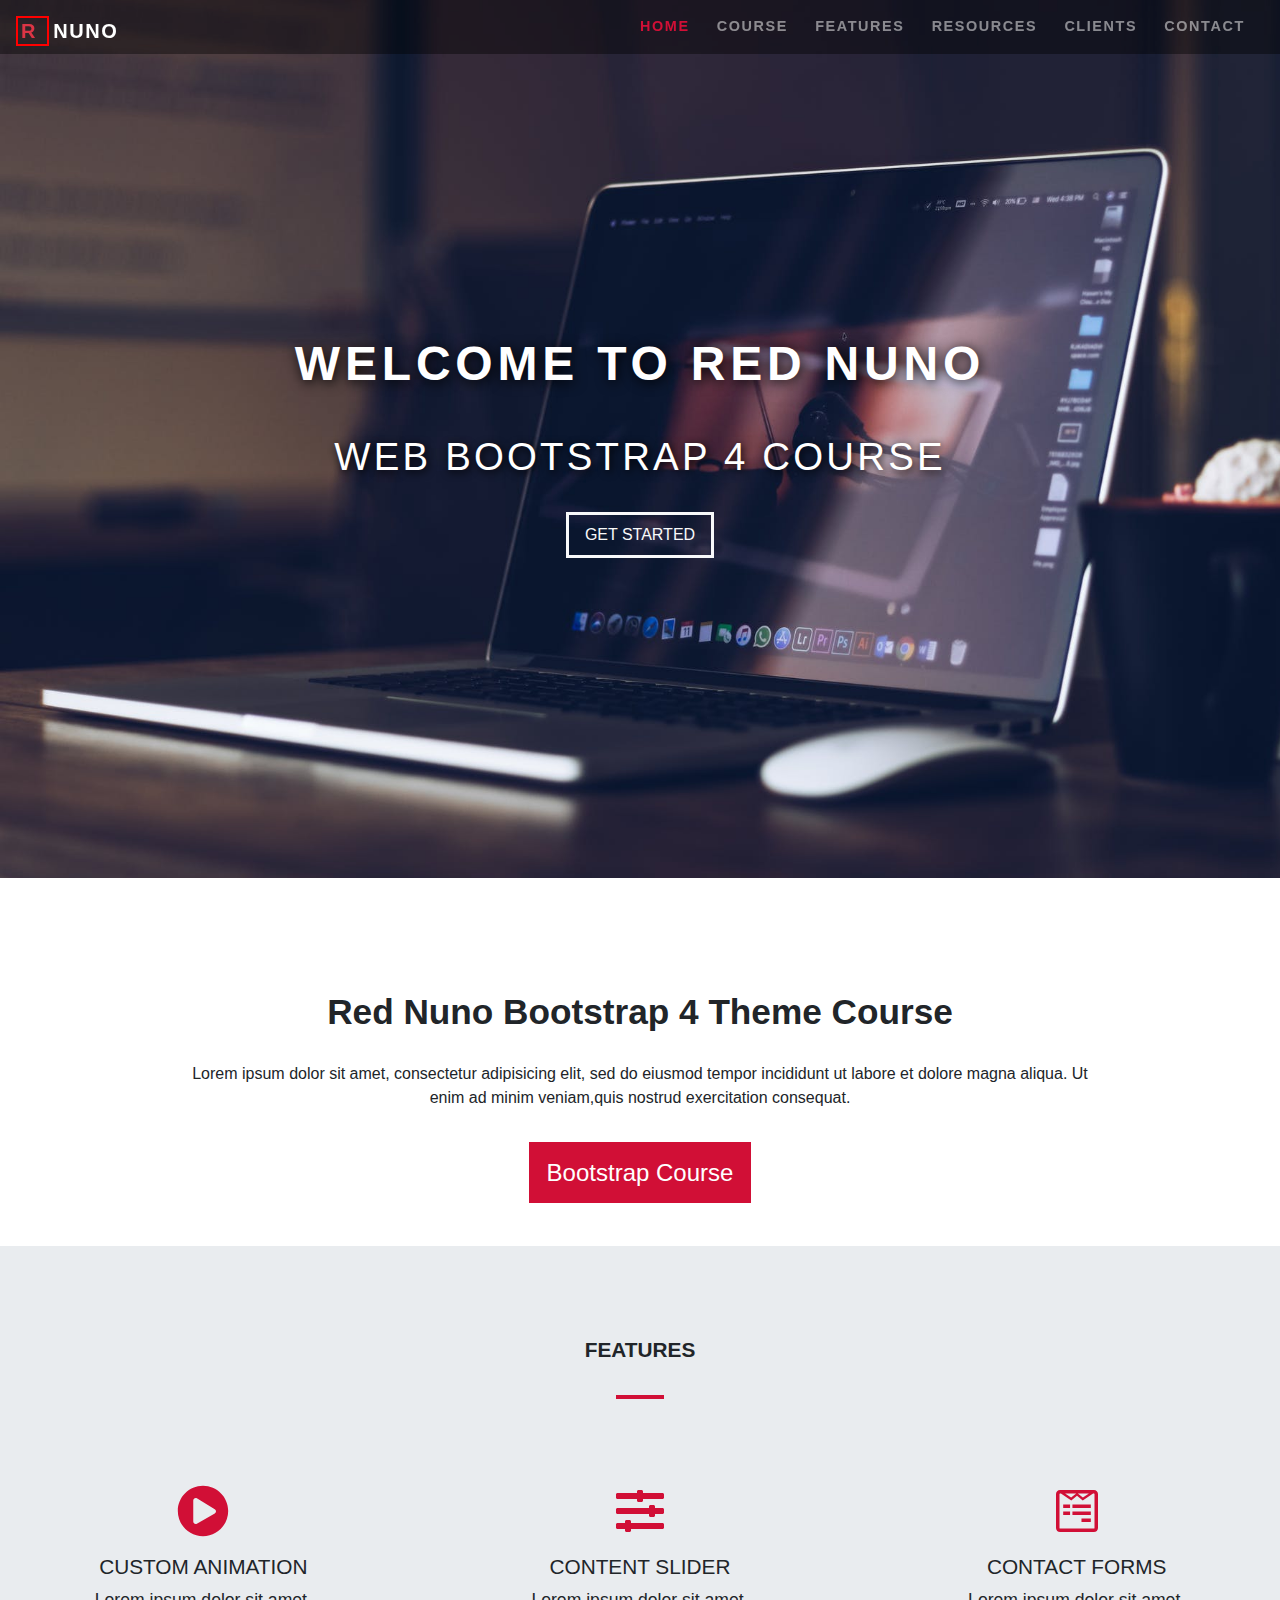
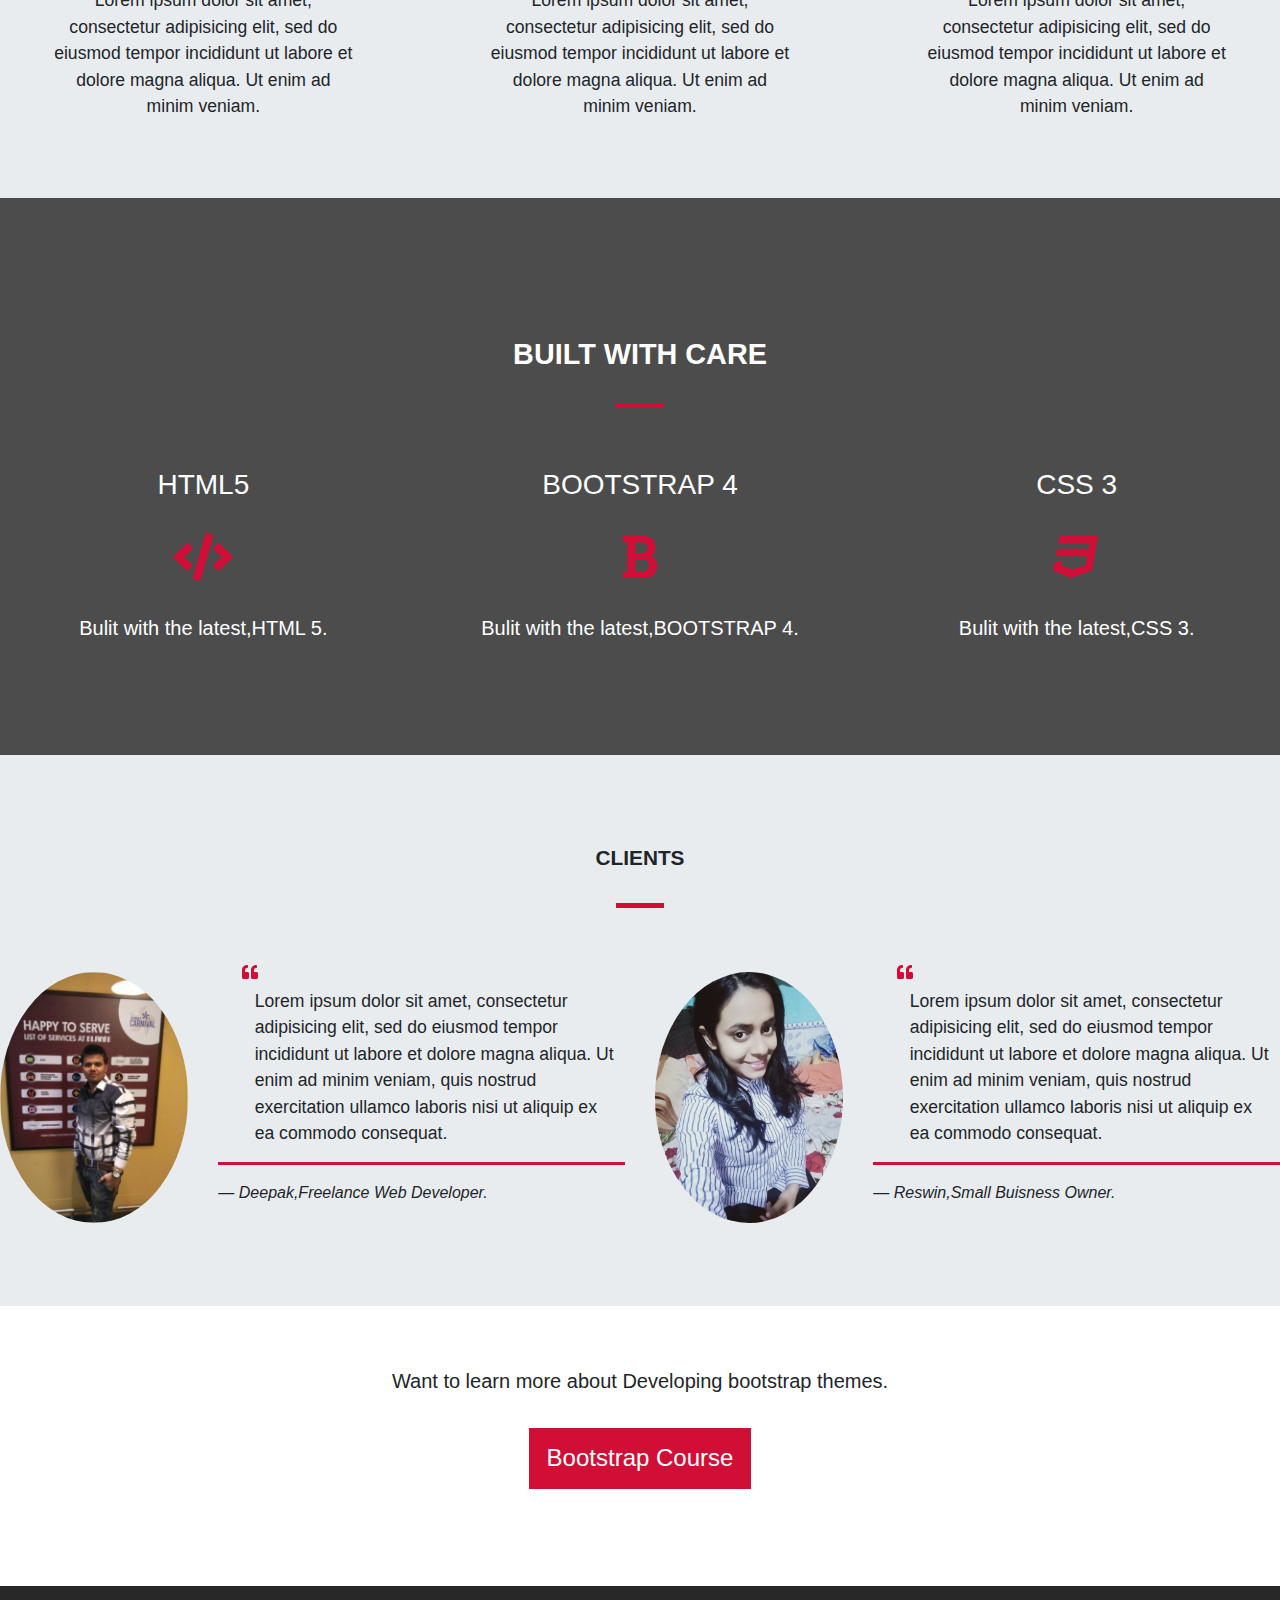
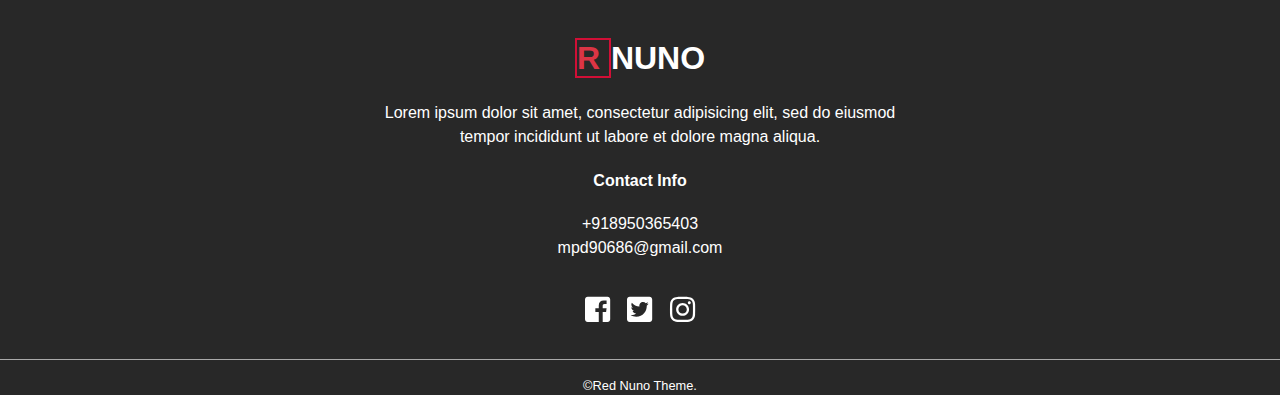
<file: Plantilla Utilizada/Red-Nuno-Theme-master/index.html>
<html>
<head>
	<title>Red Nuno Bootstrap Theme</title>
	<meta name="author" content="Deepak Dhiman">
	<meta name="viewport" content="width=device-width,initial-scale=1.0">
	<link rel="stylesheet" type="text/css" href="css/all.min.css">
	<link rel="stylesheet" type="text/css" href="css/bootstrap.min.css">
	<link rel="stylesheet" type="text/css" href="css/normalize.css">
	<link rel="stylesheet" type="text/css" href="css/style.css">
</head>
<body data-spy="scroll" data-target="#mynav">
<!--- home section -->
<div id="home">
	<!--- nav bar-->
	<nav class="navbar navbar-dark navbar-expand-md bg-dark fixed-top">
		<a class="navbar-brand" href="#">
			<span class="text text-danger" style="border:solid 2px red;padding:2px 3px; margin-right:4px;">
				<strong>R</strong>
			</span>NUNO
		</a>
		<button class="navbar-toggler" type="button" data-toggle='collapse' data-target="#mynav">
			<span class="navbar-toggler-icon"></span>
		</button>
		<div class="collapse navbar-collapse" id="mynav">
			<ul class="navbar-nav ml-auto">
				<li class="nav-item">
					<a class="nav-link" href="#home">Home</a>
				</li>	
				<li class="nav-item">
					<a class="nav-link" href="#course">Course</a>
				</li>
				<li class="nav-item">
					<a class="nav-link" href="#features">Features</a>
				</li>
				<li class="nav-item">
					<a class="nav-link" href="#resources">Resources</a>
				</li>
				<li class="nav-item">
					<a class="nav-link" href="#clients">clients</a>
				</li>
				<li class="nav-item">
					<a class="nav-link" href="#contact">Contact</a>
				</li>
			</ul>
		</div>
	</nav>
	<!--nav end-->

<!--- landing page-->
	<div id="landing">
		<div class="home-wrap">
			<div class="home-inner">
				<div class="caption text-center">
					<h1>Welcome to Red Nuno</h1>
					<h3>Web Bootstrap 4 course</h3>
					<a href="#course" class="btn btn-outline-light ">Get Started</a>
				</div>
			</div>
		</div>
		
	</div>

<!-- landing page end -->
</div>
<!-- home section end-->
<div class="offset" id="course">
	<div class="col-12 narrow text-center">
		<h1>Red Nuno Bootstrap 4 Theme Course</h1>
		<p>Lorem ipsum dolor sit amet, consectetur adipisicing elit, sed do eiusmod tempor incididunt ut labore et dolore magna aliqua. Ut enim ad minim veniam,quis nostrud exercitation consequat. </p>
		<a class="btn btn-secondary" href="http://deepakdhiman.tk" target="_blank">Bootstrap Course</a>
	</div>
</div>
<!-- features section-->
<div class="offset" id="features">
	<div class="jumbotron">
		<div class="narrow text-center">
			<h3 class="heading">Features</h3>
			<div class="h_u"></div>
		</div>
		<div class="row text-center">
			<div class="col-md-4 ">
				<div class="narrow">
					<i class="fas fa-play-circle fa-4x" data-fa-transform="shrink-3 up-3"></i>
					<h3>Custom Animation</h3>
					<p>Lorem ipsum dolor sit amet, consectetur adipisicing elit, sed do eiusmod
					tempor incididunt ut labore et dolore magna aliqua. Ut enim ad minim veniam. </p>
				</div>
			</div>
			<div class="col-md-4 ">
				<div class="narrow">
					<i class="fas fa-sliders-h fa-4x" data-fa-transform="shrink-4 up-3"></i>
					<h3>Content Slider</h3>
					<p>Lorem ipsum dolor sit amet, consectetur adipisicing elit, sed do eiusmod
					tempor incididunt ut labore et dolore magna aliqua. Ut enim ad minim veniam. </p>
				</div>
			</div>
			<div class="col-md-4 ">
				<div class="narrow">
					<i class="fab fa-wpforms fa-4x" data-fa-transform="shrink-4 up-3"></i>
					<h3>Contact Forms</h3>
					<p>Lorem ipsum dolor sit amet, consectetur adipisicing elit, sed do eiusmod
					tempor incididunt ut labore et dolore magna aliqua. Ut enim ad minim veniam. </p>
				</div>
			</div>
		</div>
	</div>
</div>


<div id="resources" class="offset">
	<div class="fixed-back">
		<div class="row dark text-center">
			<div class="col-12 narrow">
				<h3 class="heading">Built With Care</h3>
				<div class="h_u"></div>
			</div>
			<div class="col-md-4">
				<h3>HTML5</h3>
				<div class="feature">
					<i class="fas fa-code fa-3x"></i>
				</div>
				<p class="lead">Bulit with the latest,HTML 5.</p>
			</div>
			<div class="col-md-4">
				<h3>BOOTSTRAP 4</h3>
				<div class="feature">
					<i class="fas fa-bold fa-3x"></i>
				</div>
				<p class="lead">Bulit with the latest,BOOTSTRAP 4.</p>
			</div>
			<div class="col-md-4">
				<h3>CSS 3</h3>
				<div class="feature">
					<i class="fab fa-css3 fa-3x"></i>
				</div>
				<p class="lead">Bulit with the latest,CSS 3.</p>
			</div>
		</div>
	</div>
</div>

<!--- client section-->

<div class="offset" id="clients">
	<div class="jumbotron">
		<div class="col-12 narrow text-center">
				<h3 class="heading">Clients</h3>
				<div class="h_u"></div>
			</div>
		<div class="row">
			<div class="col-md-6 client">
				<div class="row">
					<div class="col-md-4">
						<img src="images/1.jpg" >
					</div>
					<div class="col-md-8">
						<blockquote>
							<i class="fas fa-quote-left"></i>
							<p class="lead">Lorem ipsum dolor sit amet, consectetur adipisicing elit, sed do eiusmod
							tempor incididunt ut labore et dolore magna aliqua. Ut enim ad minim veniam,
							quis nostrud exercitation ullamco laboris nisi ut aliquip ex ea commodo
							consequat. </p>
						</blockquote>
						<hr class="client-hr">
						<cite>&#8212; Deepak,Freelance Web Developer.</cite>
					</div>
					
				</div>
			</div>
			<div class="col-md-6 client">
				<div class="row">
					<div class="col-md-4">
						<img src="images/reswin.jpg" >
					</div>
					<div class="col-md-8">
						<blockquote>
							<i class="fas fa-quote-left"></i>
							<p class="lead">Lorem ipsum dolor sit amet, consectetur adipisicing elit, sed do eiusmod
							tempor incididunt ut labore et dolore magna aliqua. Ut enim ad minim veniam,
							quis nostrud exercitation ullamco laboris nisi ut aliquip ex ea commodo
							consequat. </p>
						</blockquote>
						<hr >
						<cite>&#8212; Reswin,Small Buisness Owner.</cite>
					</div>
				</div>

			</div>

		</div>
	</div>
	<div class="col-12 narrow text-center">
		<p class="lead">Want to learn more about Developing bootstrap themes.</p>
		<a href="http://deepakdhiman.tk" class="btn btn-secondary">Bootstrap Course</a>
	</div>
</div>
<div class="offset" id="contact">
	<footer class="text-center">
		<div class="row justify-content-center">
			<div class="col-md-5 ">
				<b ><span class="text  text-danger" >
				R
				</span>NUNO</b><br>
				<p class="lead">Lorem ipsum dolor sit amet, consectetur adipisicing elit, sed do eiusmod
				tempor incididunt ut labore et dolore magna aliqua.</p>
				<strong>Contact Info</strong>
				<p>+918950365403</br>mpd90686@gmail.com</p>
				<a href="#"><i class="fab fa-facebook-square"></i></a>
				<a href="#"><i class="fab fa-twitter-square"></i></a>
				<a href="#"><i class="fab fa-instagram"></i></a>
			</div>

		</div>
		<hr class="socket"></hr>
		<small>&copy;Red Nuno Theme.</small>
	</footer>

</div>





</body>
<script type="text/javascript" src="js/jquery.js"></script>
<script type="text/javascript" src="js/all.min.js"></script>
<script type="text/javascript" src="js/bootstrap.min.js"></script>
</html>
</file>
<file: Plantilla Utilizada/Red-Nuno-Theme-master/css/style.css>
.offset:before {
  display: block;
  content: "";
  height: 4rem;
  margin-top: -4rem;
}

.h_u {
  width: 3rem;
  background-color: #d10f36;
  margin: 2rem auto;
  height: 0.3rem;
}

.svg-inline--fa {
  color: #d10f36;
}

.heading {
  font-size: 1.8rem;
  font-weight: 600;
  text-transform: uppercase;
}

.navbar {
  text-align: center;
  text-transform: uppercase;
  letter-spacing: 0.1rem;
  font-weight: 700;
  font-size: 0.9rem;
  background-color: rgba(0, 0, 0, 0.4) !important;
}
.navbar .navbar-brand {
  height: 2rem;
}
.navbar .navbar-nav li {
  padding-right: 0.7rem;
}

.navbar-dark .navbar-nav .nav-item .nav-link.active, .navbar-dark .navbar-nav .nav-item .nav-link:hover {
  color: #d10f36;
}

#landing {
  background-image: url("../images/bg1.jpeg");
  background-size: cover;
  height: 100%;
  margin-top: -22px;
  margin-bottom: 25px;
  color: white;
  background-attachment: fixed;
}
#landing .home-wrap .caption {
  width: 100%;
  max-width: 100%;
  position: absolute;
  bottom: 38%;
  z-index: 1;
  text-transform: uppercase;
}
#landing .home-wrap .caption h1 {
  font-size: 1.2rem;
  font-weight: 700;
  text-shadow: 0.1rem 0.1rem 0.8rem black;
  letter-spacing: 0.3rem;
  padding-bottom: 0.6rem;
}
@media (min-width: 600px) and (max-width: 1023px) {
  #landing .home-wrap .caption h1 {
    font-size: 2.3rem;
    font-weight: 700;
  }
}
@media (min-width: 1024px) {
  #landing .home-wrap .caption h1 {
    font-size: 3rem;
    font-weight: 700;
  }
}
#landing .home-wrap .caption h3 {
  text-shadow: 0.1rem 0.1rem 0.5rem black;
  font-size: 1rem;
  padding-bottom: 1.5rem;
  letter-spacing: 0.2rem;
}
@media (min-width: 600px) and (max-width: 1023px) {
  #landing .home-wrap .caption h3 {
    font-size: 2rem;
  }
}
@media (min-width: 1024px) {
  #landing .home-wrap .caption h3 {
    font-size: 2.4rem;
  }
}
#landing .home-wrap .caption .btn {
  border-width: medium;
  border-radius: 0 !important;
  padding: 0.5rem 1rem;
  font-size: 1rem !important;
}

.narrow {
  width: 75%;
  margin: 1.7rem auto !important;
  padding-top: 2rem;
}
.narrow h1 {
  font-size: 1rem;
  font-weight: 600;
  margin: 1.2rem 0;
}
@media (min-width: 600px) and (max-width: 1023px) {
  .narrow h1 {
    font-size: 1.9rem;
    margin: 1.5rem;
  }
}
@media (min-width: 1024px) {
  .narrow h1 {
    font-size: 2.2rem;
    margin: 1.8rem;
  }
}
.narrow h1 p {
  font-size: 0.8rem !important;
}
.narrow .btn-secondary {
  background-color: #d10f36;
  border-width: medium;
  padding: 0.3rem 0.6rem;
  border-color: #d10f36;
  border-radius: 0;
  font-size: 1rem;
  margin: 1rem;
}
@media (min-width: 600px) and (max-width: 1023px) {
  .narrow .btn-secondary {
    font-size: 1.3rem;
    padding: 0.4rem 0.8rem;
  }
}
@media (min-width: 1024px) {
  .narrow .btn-secondary {
    font-size: 1.5rem;
    padding: 0.6rem 0.9rem;
  }
}
.narrow .btn-secondary:hover {
  background-color: #8f1534;
  border-color: #8f1534;
}

.jumbotron {
  margin-bottom: 0;
  padding: 2rem 0 3.2rem;
  border-radius: 0;
}
.jumbotron h3 {
  font-size: 1.3rem;
  text-transform: uppercase;
}
.jumbotron p {
  font-size: 1.1rem;
}

#resources .fixed-back {
  background: url("../images/rsc.jpeg") no-repeat;
  background-size: cover;
  width: 100%;
  background-attachment: fixed;
}
#resources .dark {
  color: white;
  background-color: rgba(0, 0, 0, 0.7);
  padding: 5rem 0;
}
#resources h3 {
  margin-bottom: 2rem;
}
#resources p {
  margin: 2rem 0;
}

.client img {
  width: 50%;
  display: block;
  margin: 0 auto;
  border-radius: 50%;
}
@media (min-width: 1024px) {
  .client img {
    margin: 2rem 0;
    width: 100%;
  }
}
.client blockquote {
  width: 100%;
  margin: 1rem;
}
.client blockquote .svg-inline--fa {
  margin: 0.5rem;
}
.client blockquote p {
  width: 90%;
  margin: 0 auto;
}
.client hr {
  border-top: 0.2rem solid #d10f36;
}

footer {
  background-color: #282828;
  color: white;
  padding: 3rem 0 0;
  margin-top: 3.4rem;
}
footer b {
  font-size: 1.4rem;
}
@media (min-width: 600px) and (max-width: 1023px) {
  footer b {
    font-size: 1.7rem;
  }
}
@media (min-width: 1024px) {
  footer b {
    font-size: 2rem;
  }
}
footer b span {
  border: solid 2px #d10f36;
  padding: 0.3rem 0.4rem 0 0.3rem 0.6rem;
}
footer p {
  margin: 1.2rem 0;
  font-size: 1rem !important;
}
footer a {
  color: white;
}
footer .svg-inline--fa {
  color: white;
  font-size: 1.8rem;
  margin: 1rem 0.4rem;
}
footer .svg-inline--fa:hover {
  color: #d10f36;
}
footer .socket {
  width: 100%;
  border-top: 0.1rem solid #aaa;
  text-align: center;
}

/*# sourceMappingURL=style.css.map */
</file>
<file: Plantilla Utilizada/Red-Nuno-Theme-master/css/all.min.css>
.fa,.fab,.fal,.far,.fas{-moz-osx-font-smoothing:grayscale;-webkit-font-smoothing:antialiased;display:inline-block;font-style:normal;font-variant:normal;text-rendering:auto;line-height:1}.fa-lg{font-size:1.33333em;line-height:.75em;vertical-align:-.0667em}.fa-xs{font-size:.75em}.fa-sm{font-size:.875em}.fa-1x{font-size:1em}.fa-2x{font-size:2em}.fa-3x{font-size:3em}.fa-4x{font-size:4em}.fa-5x{font-size:5em}.fa-6x{font-size:6em}.fa-7x{font-size:7em}.fa-8x{font-size:8em}.fa-9x{font-size:9em}.fa-10x{font-size:10em}.fa-fw{text-align:center;width:1.25em}.fa-ul{list-style-type:none;margin-left:2.5em;padding-left:0}.fa-ul>li{position:relative}.fa-li{left:-2em;position:absolute;text-align:center;width:2em;line-height:inherit}.fa-border{border:.08em solid #eee;border-radius:.1em;padding:.2em .25em .15em}.fa-pull-left{float:left}.fa-pull-right{float:right}.fa.fa-pull-left,.fab.fa-pull-left,.fal.fa-pull-left,.far.fa-pull-left,.fas.fa-pull-left{margin-right:.3em}.fa.fa-pull-right,.fab.fa-pull-right,.fal.fa-pull-right,.far.fa-pull-right,.fas.fa-pull-right{margin-left:.3em}.fa-spin{animation:fa-spin 2s infinite linear}.fa-pulse{animation:fa-spin 1s infinite steps(8)}@keyframes fa-spin{0%{transform:rotate(0deg)}to{transform:rotate(1turn)}}.fa-rotate-90{-ms-filter:"progid:DXImageTransform.Microsoft.BasicImage(rotation=1)";transform:rotate(90deg)}.fa-rotate-180{-ms-filter:"progid:DXImageTransform.Microsoft.BasicImage(rotation=2)";transform:rotate(180deg)}.fa-rotate-270{-ms-filter:"progid:DXImageTransform.Microsoft.BasicImage(rotation=3)";transform:rotate(270deg)}.fa-flip-horizontal{-ms-filter:"progid:DXImageTransform.Microsoft.BasicImage(rotation=0, mirror=1)";transform:scaleX(-1)}.fa-flip-vertical{transform:scaleY(-1)}.fa-flip-horizontal.fa-flip-vertical,.fa-flip-vertical{-ms-filter:"progid:DXImageTransform.Microsoft.BasicImage(rotation=2, mirror=1)"}.fa-flip-horizontal.fa-flip-vertical{transform:scale(-1)}:root .fa-flip-horizontal,:root .fa-flip-vertical,:root .fa-rotate-90,:root .fa-rotate-180,:root .fa-rotate-270{filter:none}.fa-stack{display:inline-block;height:2em;line-height:2em;position:relative;vertical-align:middle;width:2.5em}.fa-stack-1x,.fa-stack-2x{left:0;position:absolute;text-align:center;width:100%}.fa-stack-1x{line-height:inherit}.fa-stack-2x{font-size:2em}.fa-inverse{color:#fff}.fa-500px:before{content:"\f26e"}.fa-accessible-icon:before{content:"\f368"}.fa-accusoft:before{content:"\f369"}.fa-acquisitions-incorporated:before{content:"\f6af"}.fa-ad:before{content:"\f641"}.fa-address-book:before{content:"\f2b9"}.fa-address-card:before{content:"\f2bb"}.fa-adjust:before{content:"\f042"}.fa-adn:before{content:"\f170"}.fa-adobe:before{content:"\f778"}.fa-adversal:before{content:"\f36a"}.fa-affiliatetheme:before{content:"\f36b"}.fa-air-freshener:before{content:"\f5d0"}.fa-algolia:before{content:"\f36c"}.fa-align-center:before{content:"\f037"}.fa-align-justify:before{content:"\f039"}.fa-align-left:before{content:"\f036"}.fa-align-right:before{content:"\f038"}.fa-alipay:before{content:"\f642"}.fa-allergies:before{content:"\f461"}.fa-amazon:before{content:"\f270"}.fa-amazon-pay:before{content:"\f42c"}.fa-ambulance:before{content:"\f0f9"}.fa-american-sign-language-interpreting:before{content:"\f2a3"}.fa-amilia:before{content:"\f36d"}.fa-anchor:before{content:"\f13d"}.fa-android:before{content:"\f17b"}.fa-angellist:before{content:"\f209"}.fa-angle-double-down:before{content:"\f103"}.fa-angle-double-left:before{content:"\f100"}.fa-angle-double-right:before{content:"\f101"}.fa-angle-double-up:before{content:"\f102"}.fa-angle-down:before{content:"\f107"}.fa-angle-left:before{content:"\f104"}.fa-angle-right:before{content:"\f105"}.fa-angle-up:before{content:"\f106"}.fa-angry:before{content:"\f556"}.fa-angrycreative:before{content:"\f36e"}.fa-angular:before{content:"\f420"}.fa-ankh:before{content:"\f644"}.fa-app-store:before{content:"\f36f"}.fa-app-store-ios:before{content:"\f370"}.fa-apper:before{content:"\f371"}.fa-apple:before{content:"\f179"}.fa-apple-alt:before{content:"\f5d1"}.fa-apple-pay:before{content:"\f415"}.fa-archive:before{content:"\f187"}.fa-archway:before{content:"\f557"}.fa-arrow-alt-circle-down:before{content:"\f358"}.fa-arrow-alt-circle-left:before{content:"\f359"}.fa-arrow-alt-circle-right:before{content:"\f35a"}.fa-arrow-alt-circle-up:before{content:"\f35b"}.fa-arrow-circle-down:before{content:"\f0ab"}.fa-arrow-circle-left:before{content:"\f0a8"}.fa-arrow-circle-right:before{content:"\f0a9"}.fa-arrow-circle-up:before{content:"\f0aa"}.fa-arrow-down:before{content:"\f063"}.fa-arrow-left:before{content:"\f060"}.fa-arrow-right:before{content:"\f061"}.fa-arrow-up:before{content:"\f062"}.fa-arrows-alt:before{content:"\f0b2"}.fa-arrows-alt-h:before{content:"\f337"}.fa-arrows-alt-v:before{content:"\f338"}.fa-artstation:before{content:"\f77a"}.fa-assistive-listening-systems:before{content:"\f2a2"}.fa-asterisk:before{content:"\f069"}.fa-asymmetrik:before{content:"\f372"}.fa-at:before{content:"\f1fa"}.fa-atlas:before{content:"\f558"}.fa-atlassian:before{content:"\f77b"}.fa-atom:before{content:"\f5d2"}.fa-audible:before{content:"\f373"}.fa-audio-description:before{content:"\f29e"}.fa-autoprefixer:before{content:"\f41c"}.fa-avianex:before{content:"\f374"}.fa-aviato:before{content:"\f421"}.fa-award:before{content:"\f559"}.fa-aws:before{content:"\f375"}.fa-baby:before{content:"\f77c"}.fa-baby-carriage:before{content:"\f77d"}.fa-backspace:before{content:"\f55a"}.fa-backward:before{content:"\f04a"}.fa-balance-scale:before{content:"\f24e"}.fa-ban:before{content:"\f05e"}.fa-band-aid:before{content:"\f462"}.fa-bandcamp:before{content:"\f2d5"}.fa-barcode:before{content:"\f02a"}.fa-bars:before{content:"\f0c9"}.fa-baseball-ball:before{content:"\f433"}.fa-basketball-ball:before{content:"\f434"}.fa-bath:before{content:"\f2cd"}.fa-battery-empty:before{content:"\f244"}.fa-battery-full:before{content:"\f240"}.fa-battery-half:before{content:"\f242"}.fa-battery-quarter:before{content:"\f243"}.fa-battery-three-quarters:before{content:"\f241"}.fa-bed:before{content:"\f236"}.fa-beer:before{content:"\f0fc"}.fa-behance:before{content:"\f1b4"}.fa-behance-square:before{content:"\f1b5"}.fa-bell:before{content:"\f0f3"}.fa-bell-slash:before{content:"\f1f6"}.fa-bezier-curve:before{content:"\f55b"}.fa-bible:before{content:"\f647"}.fa-bicycle:before{content:"\f206"}.fa-bimobject:before{content:"\f378"}.fa-binoculars:before{content:"\f1e5"}.fa-biohazard:before{content:"\f780"}.fa-birthday-cake:before{content:"\f1fd"}.fa-bitbucket:before{content:"\f171"}.fa-bitcoin:before{content:"\f379"}.fa-bity:before{content:"\f37a"}.fa-black-tie:before{content:"\f27e"}.fa-blackberry:before{content:"\f37b"}.fa-blender:before{content:"\f517"}.fa-blender-phone:before{content:"\f6b6"}.fa-blind:before{content:"\f29d"}.fa-blog:before{content:"\f781"}.fa-blogger:before{content:"\f37c"}.fa-blogger-b:before{content:"\f37d"}.fa-bluetooth:before{content:"\f293"}.fa-bluetooth-b:before{content:"\f294"}.fa-bold:before{content:"\f032"}.fa-bolt:before{content:"\f0e7"}.fa-bomb:before{content:"\f1e2"}.fa-bone:before{content:"\f5d7"}.fa-bong:before{content:"\f55c"}.fa-book:before{content:"\f02d"}.fa-book-dead:before{content:"\f6b7"}.fa-book-open:before{content:"\f518"}.fa-book-reader:before{content:"\f5da"}.fa-bookmark:before{content:"\f02e"}.fa-bowling-ball:before{content:"\f436"}.fa-box:before{content:"\f466"}.fa-box-open:before{content:"\f49e"}.fa-boxes:before{content:"\f468"}.fa-braille:before{content:"\f2a1"}.fa-brain:before{content:"\f5dc"}.fa-briefcase:before{content:"\f0b1"}.fa-briefcase-medical:before{content:"\f469"}.fa-broadcast-tower:before{content:"\f519"}.fa-broom:before{content:"\f51a"}.fa-brush:before{content:"\f55d"}.fa-btc:before{content:"\f15a"}.fa-bug:before{content:"\f188"}.fa-building:before{content:"\f1ad"}.fa-bullhorn:before{content:"\f0a1"}.fa-bullseye:before{content:"\f140"}.fa-burn:before{content:"\f46a"}.fa-buromobelexperte:before{content:"\f37f"}.fa-bus:before{content:"\f207"}.fa-bus-alt:before{content:"\f55e"}.fa-business-time:before{content:"\f64a"}.fa-buysellads:before{content:"\f20d"}.fa-calculator:before{content:"\f1ec"}.fa-calendar:before{content:"\f133"}.fa-calendar-alt:before{content:"\f073"}.fa-calendar-check:before{content:"\f274"}.fa-calendar-day:before{content:"\f783"}.fa-calendar-minus:before{content:"\f272"}.fa-calendar-plus:before{content:"\f271"}.fa-calendar-times:before{content:"\f273"}.fa-calendar-week:before{content:"\f784"}.fa-camera:before{content:"\f030"}.fa-camera-retro:before{content:"\f083"}.fa-campground:before{content:"\f6bb"}.fa-canadian-maple-leaf:before{content:"\f785"}.fa-candy-cane:before{content:"\f786"}.fa-cannabis:before{content:"\f55f"}.fa-capsules:before{content:"\f46b"}.fa-car:before{content:"\f1b9"}.fa-car-alt:before{content:"\f5de"}.fa-car-battery:before{content:"\f5df"}.fa-car-crash:before{content:"\f5e1"}.fa-car-side:before{content:"\f5e4"}.fa-caret-down:before{content:"\f0d7"}.fa-caret-left:before{content:"\f0d9"}.fa-caret-right:before{content:"\f0da"}.fa-caret-square-down:before{content:"\f150"}.fa-caret-square-left:before{content:"\f191"}.fa-caret-square-right:before{content:"\f152"}.fa-caret-square-up:before{content:"\f151"}.fa-caret-up:before{content:"\f0d8"}.fa-carrot:before{content:"\f787"}.fa-cart-arrow-down:before{content:"\f218"}.fa-cart-plus:before{content:"\f217"}.fa-cash-register:before{content:"\f788"}.fa-cat:before{content:"\f6be"}.fa-cc-amazon-pay:before{content:"\f42d"}.fa-cc-amex:before{content:"\f1f3"}.fa-cc-apple-pay:before{content:"\f416"}.fa-cc-diners-club:before{content:"\f24c"}.fa-cc-discover:before{content:"\f1f2"}.fa-cc-jcb:before{content:"\f24b"}.fa-cc-mastercard:before{content:"\f1f1"}.fa-cc-paypal:before{content:"\f1f4"}.fa-cc-stripe:before{content:"\f1f5"}.fa-cc-visa:before{content:"\f1f0"}.fa-centercode:before{content:"\f380"}.fa-centos:before{content:"\f789"}.fa-certificate:before{content:"\f0a3"}.fa-chair:before{content:"\f6c0"}.fa-chalkboard:before{content:"\f51b"}.fa-chalkboard-teacher:before{content:"\f51c"}.fa-charging-station:before{content:"\f5e7"}.fa-chart-area:before{content:"\f1fe"}.fa-chart-bar:before{content:"\f080"}.fa-chart-line:before{content:"\f201"}.fa-chart-pie:before{content:"\f200"}.fa-check:before{content:"\f00c"}.fa-check-circle:before{content:"\f058"}.fa-check-double:before{content:"\f560"}.fa-check-square:before{content:"\f14a"}.fa-chess:before{content:"\f439"}.fa-chess-bishop:before{content:"\f43a"}.fa-chess-board:before{content:"\f43c"}.fa-chess-king:before{content:"\f43f"}.fa-chess-knight:before{content:"\f441"}.fa-chess-pawn:before{content:"\f443"}.fa-chess-queen:before{content:"\f445"}.fa-chess-rook:before{content:"\f447"}.fa-chevron-circle-down:before{content:"\f13a"}.fa-chevron-circle-left:before{content:"\f137"}.fa-chevron-circle-right:before{content:"\f138"}.fa-chevron-circle-up:before{content:"\f139"}.fa-chevron-down:before{content:"\f078"}.fa-chevron-left:before{content:"\f053"}.fa-chevron-right:before{content:"\f054"}.fa-chevron-up:before{content:"\f077"}.fa-child:before{content:"\f1ae"}.fa-chrome:before{content:"\f268"}.fa-church:before{content:"\f51d"}.fa-circle:before{content:"\f111"}.fa-circle-notch:before{content:"\f1ce"}.fa-city:before{content:"\f64f"}.fa-clipboard:before{content:"\f328"}.fa-clipboard-check:before{content:"\f46c"}.fa-clipboard-list:before{content:"\f46d"}.fa-clock:before{content:"\f017"}.fa-clone:before{content:"\f24d"}.fa-closed-captioning:before{content:"\f20a"}.fa-cloud:before{content:"\f0c2"}.fa-cloud-download-alt:before{content:"\f381"}.fa-cloud-meatball:before{content:"\f73b"}.fa-cloud-moon:before{content:"\f6c3"}.fa-cloud-moon-rain:before{content:"\f73c"}.fa-cloud-rain:before{content:"\f73d"}.fa-cloud-showers-heavy:before{content:"\f740"}.fa-cloud-sun:before{content:"\f6c4"}.fa-cloud-sun-rain:before{content:"\f743"}.fa-cloud-upload-alt:before{content:"\f382"}.fa-cloudscale:before{content:"\f383"}.fa-cloudsmith:before{content:"\f384"}.fa-cloudversify:before{content:"\f385"}.fa-cocktail:before{content:"\f561"}.fa-code:before{content:"\f121"}.fa-code-branch:before{content:"\f126"}.fa-codepen:before{content:"\f1cb"}.fa-codiepie:before{content:"\f284"}.fa-coffee:before{content:"\f0f4"}.fa-cog:before{content:"\f013"}.fa-cogs:before{content:"\f085"}.fa-coins:before{content:"\f51e"}.fa-columns:before{content:"\f0db"}.fa-comment:before{content:"\f075"}.fa-comment-alt:before{content:"\f27a"}.fa-comment-dollar:before{content:"\f651"}.fa-comment-dots:before{content:"\f4ad"}.fa-comment-slash:before{content:"\f4b3"}.fa-comments:before{content:"\f086"}.fa-comments-dollar:before{content:"\f653"}.fa-compact-disc:before{content:"\f51f"}.fa-compass:before{content:"\f14e"}.fa-compress:before{content:"\f066"}.fa-compress-arrows-alt:before{content:"\f78c"}.fa-concierge-bell:before{content:"\f562"}.fa-confluence:before{content:"\f78d"}.fa-connectdevelop:before{content:"\f20e"}.fa-contao:before{content:"\f26d"}.fa-cookie:before{content:"\f563"}.fa-cookie-bite:before{content:"\f564"}.fa-copy:before{content:"\f0c5"}.fa-copyright:before{content:"\f1f9"}.fa-couch:before{content:"\f4b8"}.fa-cpanel:before{content:"\f388"}.fa-creative-commons:before{content:"\f25e"}.fa-creative-commons-by:before{content:"\f4e7"}.fa-creative-commons-nc:before{content:"\f4e8"}.fa-creative-commons-nc-eu:before{content:"\f4e9"}.fa-creative-commons-nc-jp:before{content:"\f4ea"}.fa-creative-commons-nd:before{content:"\f4eb"}.fa-creative-commons-pd:before{content:"\f4ec"}.fa-creative-commons-pd-alt:before{content:"\f4ed"}.fa-creative-commons-remix:before{content:"\f4ee"}.fa-creative-commons-sa:before{content:"\f4ef"}.fa-creative-commons-sampling:before{content:"\f4f0"}.fa-creative-commons-sampling-plus:before{content:"\f4f1"}.fa-creative-commons-share:before{content:"\f4f2"}.fa-creative-commons-zero:before{content:"\f4f3"}.fa-credit-card:before{content:"\f09d"}.fa-critical-role:before{content:"\f6c9"}.fa-crop:before{content:"\f125"}.fa-crop-alt:before{content:"\f565"}.fa-cross:before{content:"\f654"}.fa-crosshairs:before{content:"\f05b"}.fa-crow:before{content:"\f520"}.fa-crown:before{content:"\f521"}.fa-css3:before{content:"\f13c"}.fa-css3-alt:before{content:"\f38b"}.fa-cube:before{content:"\f1b2"}.fa-cubes:before{content:"\f1b3"}.fa-cut:before{content:"\f0c4"}.fa-cuttlefish:before{content:"\f38c"}.fa-d-and-d:before{content:"\f38d"}.fa-d-and-d-beyond:before{content:"\f6ca"}.fa-dashcube:before{content:"\f210"}.fa-database:before{content:"\f1c0"}.fa-deaf:before{content:"\f2a4"}.fa-delicious:before{content:"\f1a5"}.fa-democrat:before{content:"\f747"}.fa-deploydog:before{content:"\f38e"}.fa-deskpro:before{content:"\f38f"}.fa-desktop:before{content:"\f108"}.fa-dev:before{content:"\f6cc"}.fa-deviantart:before{content:"\f1bd"}.fa-dharmachakra:before{content:"\f655"}.fa-dhl:before{content:"\f790"}.fa-diagnoses:before{content:"\f470"}.fa-diaspora:before{content:"\f791"}.fa-dice:before{content:"\f522"}.fa-dice-d20:before{content:"\f6cf"}.fa-dice-d6:before{content:"\f6d1"}.fa-dice-five:before{content:"\f523"}.fa-dice-four:before{content:"\f524"}.fa-dice-one:before{content:"\f525"}.fa-dice-six:before{content:"\f526"}.fa-dice-three:before{content:"\f527"}.fa-dice-two:before{content:"\f528"}.fa-digg:before{content:"\f1a6"}.fa-digital-ocean:before{content:"\f391"}.fa-digital-tachograph:before{content:"\f566"}.fa-directions:before{content:"\f5eb"}.fa-discord:before{content:"\f392"}.fa-discourse:before{content:"\f393"}.fa-divide:before{content:"\f529"}.fa-dizzy:before{content:"\f567"}.fa-dna:before{content:"\f471"}.fa-dochub:before{content:"\f394"}.fa-docker:before{content:"\f395"}.fa-dog:before{content:"\f6d3"}.fa-dollar-sign:before{content:"\f155"}.fa-dolly:before{content:"\f472"}.fa-dolly-flatbed:before{content:"\f474"}.fa-donate:before{content:"\f4b9"}.fa-door-closed:before{content:"\f52a"}.fa-door-open:before{content:"\f52b"}.fa-dot-circle:before{content:"\f192"}.fa-dove:before{content:"\f4ba"}.fa-download:before{content:"\f019"}.fa-draft2digital:before{content:"\f396"}.fa-drafting-compass:before{content:"\f568"}.fa-dragon:before{content:"\f6d5"}.fa-draw-polygon:before{content:"\f5ee"}.fa-dribbble:before{content:"\f17d"}.fa-dribbble-square:before{content:"\f397"}.fa-dropbox:before{content:"\f16b"}.fa-drum:before{content:"\f569"}.fa-drum-steelpan:before{content:"\f56a"}.fa-drumstick-bite:before{content:"\f6d7"}.fa-drupal:before{content:"\f1a9"}.fa-dumbbell:before{content:"\f44b"}.fa-dumpster:before{content:"\f793"}.fa-dumpster-fire:before{content:"\f794"}.fa-dungeon:before{content:"\f6d9"}.fa-dyalog:before{content:"\f399"}.fa-earlybirds:before{content:"\f39a"}.fa-ebay:before{content:"\f4f4"}.fa-edge:before{content:"\f282"}.fa-edit:before{content:"\f044"}.fa-eject:before{content:"\f052"}.fa-elementor:before{content:"\f430"}.fa-ellipsis-h:before{content:"\f141"}.fa-ellipsis-v:before{content:"\f142"}.fa-ello:before{content:"\f5f1"}.fa-ember:before{content:"\f423"}.fa-empire:before{content:"\f1d1"}.fa-envelope:before{content:"\f0e0"}.fa-envelope-open:before{content:"\f2b6"}.fa-envelope-open-text:before{content:"\f658"}.fa-envelope-square:before{content:"\f199"}.fa-envira:before{content:"\f299"}.fa-equals:before{content:"\f52c"}.fa-eraser:before{content:"\f12d"}.fa-erlang:before{content:"\f39d"}.fa-ethereum:before{content:"\f42e"}.fa-ethernet:before{content:"\f796"}.fa-etsy:before{content:"\f2d7"}.fa-euro-sign:before{content:"\f153"}.fa-exchange-alt:before{content:"\f362"}.fa-exclamation:before{content:"\f12a"}.fa-exclamation-circle:before{content:"\f06a"}.fa-exclamation-triangle:before{content:"\f071"}.fa-expand:before{content:"\f065"}.fa-expand-arrows-alt:before{content:"\f31e"}.fa-expeditedssl:before{content:"\f23e"}.fa-external-link-alt:before{content:"\f35d"}.fa-external-link-square-alt:before{content:"\f360"}.fa-eye:before{content:"\f06e"}.fa-eye-dropper:before{content:"\f1fb"}.fa-eye-slash:before{content:"\f070"}.fa-facebook:before{content:"\f09a"}.fa-facebook-f:before{content:"\f39e"}.fa-facebook-messenger:before{content:"\f39f"}.fa-facebook-square:before{content:"\f082"}.fa-fantasy-flight-games:before{content:"\f6dc"}.fa-fast-backward:before{content:"\f049"}.fa-fast-forward:before{content:"\f050"}.fa-fax:before{content:"\f1ac"}.fa-feather:before{content:"\f52d"}.fa-feather-alt:before{content:"\f56b"}.fa-fedex:before{content:"\f797"}.fa-fedora:before{content:"\f798"}.fa-female:before{content:"\f182"}.fa-fighter-jet:before{content:"\f0fb"}.fa-figma:before{content:"\f799"}.fa-file:before{content:"\f15b"}.fa-file-alt:before{content:"\f15c"}.fa-file-archive:before{content:"\f1c6"}.fa-file-audio:before{content:"\f1c7"}.fa-file-code:before{content:"\f1c9"}.fa-file-contract:before{content:"\f56c"}.fa-file-csv:before{content:"\f6dd"}.fa-file-download:before{content:"\f56d"}.fa-file-excel:before{content:"\f1c3"}.fa-file-export:before{content:"\f56e"}.fa-file-image:before{content:"\f1c5"}.fa-file-import:before{content:"\f56f"}.fa-file-invoice:before{content:"\f570"}.fa-file-invoice-dollar:before{content:"\f571"}.fa-file-medical:before{content:"\f477"}.fa-file-medical-alt:before{content:"\f478"}.fa-file-pdf:before{content:"\f1c1"}.fa-file-powerpoint:before{content:"\f1c4"}.fa-file-prescription:before{content:"\f572"}.fa-file-signature:before{content:"\f573"}.fa-file-upload:before{content:"\f574"}.fa-file-video:before{content:"\f1c8"}.fa-file-word:before{content:"\f1c2"}.fa-fill:before{content:"\f575"}.fa-fill-drip:before{content:"\f576"}.fa-film:before{content:"\f008"}.fa-filter:before{content:"\f0b0"}.fa-fingerprint:before{content:"\f577"}.fa-fire:before{content:"\f06d"}.fa-fire-alt:before{content:"\f7e4"}.fa-fire-extinguisher:before{content:"\f134"}.fa-firefox:before{content:"\f269"}.fa-first-aid:before{content:"\f479"}.fa-first-order:before{content:"\f2b0"}.fa-first-order-alt:before{content:"\f50a"}.fa-firstdraft:before{content:"\f3a1"}.fa-fish:before{content:"\f578"}.fa-fist-raised:before{content:"\f6de"}.fa-flag:before{content:"\f024"}.fa-flag-checkered:before{content:"\f11e"}.fa-flag-usa:before{content:"\f74d"}.fa-flask:before{content:"\f0c3"}.fa-flickr:before{content:"\f16e"}.fa-flipboard:before{content:"\f44d"}.fa-flushed:before{content:"\f579"}.fa-fly:before{content:"\f417"}.fa-folder:before{content:"\f07b"}.fa-folder-minus:before{content:"\f65d"}.fa-folder-open:before{content:"\f07c"}.fa-folder-plus:before{content:"\f65e"}.fa-font:before{content:"\f031"}.fa-font-awesome:before{content:"\f2b4"}.fa-font-awesome-alt:before{content:"\f35c"}.fa-font-awesome-flag:before{content:"\f425"}.fa-font-awesome-logo-full:before{content:"\f4e6"}.fa-fonticons:before{content:"\f280"}.fa-fonticons-fi:before{content:"\f3a2"}.fa-football-ball:before{content:"\f44e"}.fa-fort-awesome:before{content:"\f286"}.fa-fort-awesome-alt:before{content:"\f3a3"}.fa-forumbee:before{content:"\f211"}.fa-forward:before{content:"\f04e"}.fa-foursquare:before{content:"\f180"}.fa-free-code-camp:before{content:"\f2c5"}.fa-freebsd:before{content:"\f3a4"}.fa-frog:before{content:"\f52e"}.fa-frown:before{content:"\f119"}.fa-frown-open:before{content:"\f57a"}.fa-fulcrum:before{content:"\f50b"}.fa-funnel-dollar:before{content:"\f662"}.fa-futbol:before{content:"\f1e3"}.fa-galactic-republic:before{content:"\f50c"}.fa-galactic-senate:before{content:"\f50d"}.fa-gamepad:before{content:"\f11b"}.fa-gas-pump:before{content:"\f52f"}.fa-gavel:before{content:"\f0e3"}.fa-gem:before{content:"\f3a5"}.fa-genderless:before{content:"\f22d"}.fa-get-pocket:before{content:"\f265"}.fa-gg:before{content:"\f260"}.fa-gg-circle:before{content:"\f261"}.fa-ghost:before{content:"\f6e2"}.fa-gift:before{content:"\f06b"}.fa-gifts:before{content:"\f79c"}.fa-git:before{content:"\f1d3"}.fa-git-square:before{content:"\f1d2"}.fa-github:before{content:"\f09b"}.fa-github-alt:before{content:"\f113"}.fa-github-square:before{content:"\f092"}.fa-gitkraken:before{content:"\f3a6"}.fa-gitlab:before{content:"\f296"}.fa-gitter:before{content:"\f426"}.fa-glass-cheers:before{content:"\f79f"}.fa-glass-martini:before{content:"\f000"}.fa-glass-martini-alt:before{content:"\f57b"}.fa-glass-whiskey:before{content:"\f7a0"}.fa-glasses:before{content:"\f530"}.fa-glide:before{content:"\f2a5"}.fa-glide-g:before{content:"\f2a6"}.fa-globe:before{content:"\f0ac"}.fa-globe-africa:before{content:"\f57c"}.fa-globe-americas:before{content:"\f57d"}.fa-globe-asia:before{content:"\f57e"}.fa-globe-europe:before{content:"\f7a2"}.fa-gofore:before{content:"\f3a7"}.fa-golf-ball:before{content:"\f450"}.fa-goodreads:before{content:"\f3a8"}.fa-goodreads-g:before{content:"\f3a9"}.fa-google:before{content:"\f1a0"}.fa-google-drive:before{content:"\f3aa"}.fa-google-play:before{content:"\f3ab"}.fa-google-plus:before{content:"\f2b3"}.fa-google-plus-g:before{content:"\f0d5"}.fa-google-plus-square:before{content:"\f0d4"}.fa-google-wallet:before{content:"\f1ee"}.fa-gopuram:before{content:"\f664"}.fa-graduation-cap:before{content:"\f19d"}.fa-gratipay:before{content:"\f184"}.fa-grav:before{content:"\f2d6"}.fa-greater-than:before{content:"\f531"}.fa-greater-than-equal:before{content:"\f532"}.fa-grimace:before{content:"\f57f"}.fa-grin:before{content:"\f580"}.fa-grin-alt:before{content:"\f581"}.fa-grin-beam:before{content:"\f582"}.fa-grin-beam-sweat:before{content:"\f583"}.fa-grin-hearts:before{content:"\f584"}.fa-grin-squint:before{content:"\f585"}.fa-grin-squint-tears:before{content:"\f586"}.fa-grin-stars:before{content:"\f587"}.fa-grin-tears:before{content:"\f588"}.fa-grin-tongue:before{content:"\f589"}.fa-grin-tongue-squint:before{content:"\f58a"}.fa-grin-tongue-wink:before{content:"\f58b"}.fa-grin-wink:before{content:"\f58c"}.fa-grip-horizontal:before{content:"\f58d"}.fa-grip-lines:before{content:"\f7a4"}.fa-grip-lines-vertical:before{content:"\f7a5"}.fa-grip-vertical:before{content:"\f58e"}.fa-gripfire:before{content:"\f3ac"}.fa-grunt:before{content:"\f3ad"}.fa-guitar:before{content:"\f7a6"}.fa-gulp:before{content:"\f3ae"}.fa-h-square:before{content:"\f0fd"}.fa-hacker-news:before{content:"\f1d4"}.fa-hacker-news-square:before{content:"\f3af"}.fa-hackerrank:before{content:"\f5f7"}.fa-hammer:before{content:"\f6e3"}.fa-hamsa:before{content:"\f665"}.fa-hand-holding:before{content:"\f4bd"}.fa-hand-holding-heart:before{content:"\f4be"}.fa-hand-holding-usd:before{content:"\f4c0"}.fa-hand-lizard:before{content:"\f258"}.fa-hand-paper:before{content:"\f256"}.fa-hand-peace:before{content:"\f25b"}.fa-hand-point-down:before{content:"\f0a7"}.fa-hand-point-left:before{content:"\f0a5"}.fa-hand-point-right:before{content:"\f0a4"}.fa-hand-point-up:before{content:"\f0a6"}.fa-hand-pointer:before{content:"\f25a"}.fa-hand-rock:before{content:"\f255"}.fa-hand-scissors:before{content:"\f257"}.fa-hand-spock:before{content:"\f259"}.fa-hands:before{content:"\f4c2"}.fa-hands-helping:before{content:"\f4c4"}.fa-handshake:before{content:"\f2b5"}.fa-hanukiah:before{content:"\f6e6"}.fa-hashtag:before{content:"\f292"}.fa-hat-wizard:before{content:"\f6e8"}.fa-haykal:before{content:"\f666"}.fa-hdd:before{content:"\f0a0"}.fa-heading:before{content:"\f1dc"}.fa-headphones:before{content:"\f025"}.fa-headphones-alt:before{content:"\f58f"}.fa-headset:before{content:"\f590"}.fa-heart:before{content:"\f004"}.fa-heart-broken:before{content:"\f7a9"}.fa-heartbeat:before{content:"\f21e"}.fa-helicopter:before{content:"\f533"}.fa-highlighter:before{content:"\f591"}.fa-hiking:before{content:"\f6ec"}.fa-hippo:before{content:"\f6ed"}.fa-hips:before{content:"\f452"}.fa-hire-a-helper:before{content:"\f3b0"}.fa-history:before{content:"\f1da"}.fa-hockey-puck:before{content:"\f453"}.fa-holly-berry:before{content:"\f7aa"}.fa-home:before{content:"\f015"}.fa-hooli:before{content:"\f427"}.fa-hornbill:before{content:"\f592"}.fa-horse:before{content:"\f6f0"}.fa-horse-head:before{content:"\f7ab"}.fa-hospital:before{content:"\f0f8"}.fa-hospital-alt:before{content:"\f47d"}.fa-hospital-symbol:before{content:"\f47e"}.fa-hot-tub:before{content:"\f593"}.fa-hotel:before{content:"\f594"}.fa-hotjar:before{content:"\f3b1"}.fa-hourglass:before{content:"\f254"}.fa-hourglass-end:before{content:"\f253"}.fa-hourglass-half:before{content:"\f252"}.fa-hourglass-start:before{content:"\f251"}.fa-house-damage:before{content:"\f6f1"}.fa-houzz:before{content:"\f27c"}.fa-hryvnia:before{content:"\f6f2"}.fa-html5:before{content:"\f13b"}.fa-hubspot:before{content:"\f3b2"}.fa-i-cursor:before{content:"\f246"}.fa-icicles:before{content:"\f7ad"}.fa-id-badge:before{content:"\f2c1"}.fa-id-card:before{content:"\f2c2"}.fa-id-card-alt:before{content:"\f47f"}.fa-igloo:before{content:"\f7ae"}.fa-image:before{content:"\f03e"}.fa-images:before{content:"\f302"}.fa-imdb:before{content:"\f2d8"}.fa-inbox:before{content:"\f01c"}.fa-indent:before{content:"\f03c"}.fa-industry:before{content:"\f275"}.fa-infinity:before{content:"\f534"}.fa-info:before{content:"\f129"}.fa-info-circle:before{content:"\f05a"}.fa-instagram:before{content:"\f16d"}.fa-intercom:before{content:"\f7af"}.fa-internet-explorer:before{content:"\f26b"}.fa-invision:before{content:"\f7b0"}.fa-ioxhost:before{content:"\f208"}.fa-italic:before{content:"\f033"}.fa-itunes:before{content:"\f3b4"}.fa-itunes-note:before{content:"\f3b5"}.fa-java:before{content:"\f4e4"}.fa-jedi:before{content:"\f669"}.fa-jedi-order:before{content:"\f50e"}.fa-jenkins:before{content:"\f3b6"}.fa-jira:before{content:"\f7b1"}.fa-joget:before{content:"\f3b7"}.fa-joint:before{content:"\f595"}.fa-joomla:before{content:"\f1aa"}.fa-journal-whills:before{content:"\f66a"}.fa-js:before{content:"\f3b8"}.fa-js-square:before{content:"\f3b9"}.fa-jsfiddle:before{content:"\f1cc"}.fa-kaaba:before{content:"\f66b"}.fa-kaggle:before{content:"\f5fa"}.fa-key:before{content:"\f084"}.fa-keybase:before{content:"\f4f5"}.fa-keyboard:before{content:"\f11c"}.fa-keycdn:before{content:"\f3ba"}.fa-khanda:before{content:"\f66d"}.fa-kickstarter:before{content:"\f3bb"}.fa-kickstarter-k:before{content:"\f3bc"}.fa-kiss:before{content:"\f596"}.fa-kiss-beam:before{content:"\f597"}.fa-kiss-wink-heart:before{content:"\f598"}.fa-kiwi-bird:before{content:"\f535"}.fa-korvue:before{content:"\f42f"}.fa-landmark:before{content:"\f66f"}.fa-language:before{content:"\f1ab"}.fa-laptop:before{content:"\f109"}.fa-laptop-code:before{content:"\f5fc"}.fa-laravel:before{content:"\f3bd"}.fa-lastfm:before{content:"\f202"}.fa-lastfm-square:before{content:"\f203"}.fa-laugh:before{content:"\f599"}.fa-laugh-beam:before{content:"\f59a"}.fa-laugh-squint:before{content:"\f59b"}.fa-laugh-wink:before{content:"\f59c"}.fa-layer-group:before{content:"\f5fd"}.fa-leaf:before{content:"\f06c"}.fa-leanpub:before{content:"\f212"}.fa-lemon:before{content:"\f094"}.fa-less:before{content:"\f41d"}.fa-less-than:before{content:"\f536"}.fa-less-than-equal:before{content:"\f537"}.fa-level-down-alt:before{content:"\f3be"}.fa-level-up-alt:before{content:"\f3bf"}.fa-life-ring:before{content:"\f1cd"}.fa-lightbulb:before{content:"\f0eb"}.fa-line:before{content:"\f3c0"}.fa-link:before{content:"\f0c1"}.fa-linkedin:before{content:"\f08c"}.fa-linkedin-in:before{content:"\f0e1"}.fa-linode:before{content:"\f2b8"}.fa-linux:before{content:"\f17c"}.fa-lira-sign:before{content:"\f195"}.fa-list:before{content:"\f03a"}.fa-list-alt:before{content:"\f022"}.fa-list-ol:before{content:"\f0cb"}.fa-list-ul:before{content:"\f0ca"}.fa-location-arrow:before{content:"\f124"}.fa-lock:before{content:"\f023"}.fa-lock-open:before{content:"\f3c1"}.fa-long-arrow-alt-down:before{content:"\f309"}.fa-long-arrow-alt-left:before{content:"\f30a"}.fa-long-arrow-alt-right:before{content:"\f30b"}.fa-long-arrow-alt-up:before{content:"\f30c"}.fa-low-vision:before{content:"\f2a8"}.fa-luggage-cart:before{content:"\f59d"}.fa-lyft:before{content:"\f3c3"}.fa-magento:before{content:"\f3c4"}.fa-magic:before{content:"\f0d0"}.fa-magnet:before{content:"\f076"}.fa-mail-bulk:before{content:"\f674"}.fa-mailchimp:before{content:"\f59e"}.fa-male:before{content:"\f183"}.fa-mandalorian:before{content:"\f50f"}.fa-map:before{content:"\f279"}.fa-map-marked:before{content:"\f59f"}.fa-map-marked-alt:before{content:"\f5a0"}.fa-map-marker:before{content:"\f041"}.fa-map-marker-alt:before{content:"\f3c5"}.fa-map-pin:before{content:"\f276"}.fa-map-signs:before{content:"\f277"}.fa-markdown:before{content:"\f60f"}.fa-marker:before{content:"\f5a1"}.fa-mars:before{content:"\f222"}.fa-mars-double:before{content:"\f227"}.fa-mars-stroke:before{content:"\f229"}.fa-mars-stroke-h:before{content:"\f22b"}.fa-mars-stroke-v:before{content:"\f22a"}.fa-mask:before{content:"\f6fa"}.fa-mastodon:before{content:"\f4f6"}.fa-maxcdn:before{content:"\f136"}.fa-medal:before{content:"\f5a2"}.fa-medapps:before{content:"\f3c6"}.fa-medium:before{content:"\f23a"}.fa-medium-m:before{content:"\f3c7"}.fa-medkit:before{content:"\f0fa"}.fa-medrt:before{content:"\f3c8"}.fa-meetup:before{content:"\f2e0"}.fa-megaport:before{content:"\f5a3"}.fa-meh:before{content:"\f11a"}.fa-meh-blank:before{content:"\f5a4"}.fa-meh-rolling-eyes:before{content:"\f5a5"}.fa-memory:before{content:"\f538"}.fa-mendeley:before{content:"\f7b3"}.fa-menorah:before{content:"\f676"}.fa-mercury:before{content:"\f223"}.fa-meteor:before{content:"\f753"}.fa-microchip:before{content:"\f2db"}.fa-microphone:before{content:"\f130"}.fa-microphone-alt:before{content:"\f3c9"}.fa-microphone-alt-slash:before{content:"\f539"}.fa-microphone-slash:before{content:"\f131"}.fa-microscope:before{content:"\f610"}.fa-microsoft:before{content:"\f3ca"}.fa-minus:before{content:"\f068"}.fa-minus-circle:before{content:"\f056"}.fa-minus-square:before{content:"\f146"}.fa-mitten:before{content:"\f7b5"}.fa-mix:before{content:"\f3cb"}.fa-mixcloud:before{content:"\f289"}.fa-mizuni:before{content:"\f3cc"}.fa-mobile:before{content:"\f10b"}.fa-mobile-alt:before{content:"\f3cd"}.fa-modx:before{content:"\f285"}.fa-monero:before{content:"\f3d0"}.fa-money-bill:before{content:"\f0d6"}.fa-money-bill-alt:before{content:"\f3d1"}.fa-money-bill-wave:before{content:"\f53a"}.fa-money-bill-wave-alt:before{content:"\f53b"}.fa-money-check:before{content:"\f53c"}.fa-money-check-alt:before{content:"\f53d"}.fa-monument:before{content:"\f5a6"}.fa-moon:before{content:"\f186"}.fa-mortar-pestle:before{content:"\f5a7"}.fa-mosque:before{content:"\f678"}.fa-motorcycle:before{content:"\f21c"}.fa-mountain:before{content:"\f6fc"}.fa-mouse-pointer:before{content:"\f245"}.fa-mug-hot:before{content:"\f7b6"}.fa-music:before{content:"\f001"}.fa-napster:before{content:"\f3d2"}.fa-neos:before{content:"\f612"}.fa-network-wired:before{content:"\f6ff"}.fa-neuter:before{content:"\f22c"}.fa-newspaper:before{content:"\f1ea"}.fa-nimblr:before{content:"\f5a8"}.fa-nintendo-switch:before{content:"\f418"}.fa-node:before{content:"\f419"}.fa-node-js:before{content:"\f3d3"}.fa-not-equal:before{content:"\f53e"}.fa-notes-medical:before{content:"\f481"}.fa-npm:before{content:"\f3d4"}.fa-ns8:before{content:"\f3d5"}.fa-nutritionix:before{content:"\f3d6"}.fa-object-group:before{content:"\f247"}.fa-object-ungroup:before{content:"\f248"}.fa-odnoklassniki:before{content:"\f263"}.fa-odnoklassniki-square:before{content:"\f264"}.fa-oil-can:before{content:"\f613"}.fa-old-republic:before{content:"\f510"}.fa-om:before{content:"\f679"}.fa-opencart:before{content:"\f23d"}.fa-openid:before{content:"\f19b"}.fa-opera:before{content:"\f26a"}.fa-optin-monster:before{content:"\f23c"}.fa-osi:before{content:"\f41a"}.fa-otter:before{content:"\f700"}.fa-outdent:before{content:"\f03b"}.fa-page4:before{content:"\f3d7"}.fa-pagelines:before{content:"\f18c"}.fa-paint-brush:before{content:"\f1fc"}.fa-paint-roller:before{content:"\f5aa"}.fa-palette:before{content:"\f53f"}.fa-palfed:before{content:"\f3d8"}.fa-pallet:before{content:"\f482"}.fa-paper-plane:before{content:"\f1d8"}.fa-paperclip:before{content:"\f0c6"}.fa-parachute-box:before{content:"\f4cd"}.fa-paragraph:before{content:"\f1dd"}.fa-parking:before{content:"\f540"}.fa-passport:before{content:"\f5ab"}.fa-pastafarianism:before{content:"\f67b"}.fa-paste:before{content:"\f0ea"}.fa-patreon:before{content:"\f3d9"}.fa-pause:before{content:"\f04c"}.fa-pause-circle:before{content:"\f28b"}.fa-paw:before{content:"\f1b0"}.fa-paypal:before{content:"\f1ed"}.fa-peace:before{content:"\f67c"}.fa-pen:before{content:"\f304"}.fa-pen-alt:before{content:"\f305"}.fa-pen-fancy:before{content:"\f5ac"}.fa-pen-nib:before{content:"\f5ad"}.fa-pen-square:before{content:"\f14b"}.fa-pencil-alt:before{content:"\f303"}.fa-pencil-ruler:before{content:"\f5ae"}.fa-penny-arcade:before{content:"\f704"}.fa-people-carry:before{content:"\f4ce"}.fa-percent:before{content:"\f295"}.fa-percentage:before{content:"\f541"}.fa-periscope:before{content:"\f3da"}.fa-person-booth:before{content:"\f756"}.fa-phabricator:before{content:"\f3db"}.fa-phoenix-framework:before{content:"\f3dc"}.fa-phoenix-squadron:before{content:"\f511"}.fa-phone:before{content:"\f095"}.fa-phone-slash:before{content:"\f3dd"}.fa-phone-square:before{content:"\f098"}.fa-phone-volume:before{content:"\f2a0"}.fa-php:before{content:"\f457"}.fa-pied-piper:before{content:"\f2ae"}.fa-pied-piper-alt:before{content:"\f1a8"}.fa-pied-piper-hat:before{content:"\f4e5"}.fa-pied-piper-pp:before{content:"\f1a7"}.fa-piggy-bank:before{content:"\f4d3"}.fa-pills:before{content:"\f484"}.fa-pinterest:before{content:"\f0d2"}.fa-pinterest-p:before{content:"\f231"}.fa-pinterest-square:before{content:"\f0d3"}.fa-place-of-worship:before{content:"\f67f"}.fa-plane:before{content:"\f072"}.fa-plane-arrival:before{content:"\f5af"}.fa-plane-departure:before{content:"\f5b0"}.fa-play:before{content:"\f04b"}.fa-play-circle:before{content:"\f144"}.fa-playstation:before{content:"\f3df"}.fa-plug:before{content:"\f1e6"}.fa-plus:before{content:"\f067"}.fa-plus-circle:before{content:"\f055"}.fa-plus-square:before{content:"\f0fe"}.fa-podcast:before{content:"\f2ce"}.fa-poll:before{content:"\f681"}.fa-poll-h:before{content:"\f682"}.fa-poo:before{content:"\f2fe"}.fa-poo-storm:before{content:"\f75a"}.fa-poop:before{content:"\f619"}.fa-portrait:before{content:"\f3e0"}.fa-pound-sign:before{content:"\f154"}.fa-power-off:before{content:"\f011"}.fa-pray:before{content:"\f683"}.fa-praying-hands:before{content:"\f684"}.fa-prescription:before{content:"\f5b1"}.fa-prescription-bottle:before{content:"\f485"}.fa-prescription-bottle-alt:before{content:"\f486"}.fa-print:before{content:"\f02f"}.fa-procedures:before{content:"\f487"}.fa-product-hunt:before{content:"\f288"}.fa-project-diagram:before{content:"\f542"}.fa-pushed:before{content:"\f3e1"}.fa-puzzle-piece:before{content:"\f12e"}.fa-python:before{content:"\f3e2"}.fa-qq:before{content:"\f1d6"}.fa-qrcode:before{content:"\f029"}.fa-question:before{content:"\f128"}.fa-question-circle:before{content:"\f059"}.fa-quidditch:before{content:"\f458"}.fa-quinscape:before{content:"\f459"}.fa-quora:before{content:"\f2c4"}.fa-quote-left:before{content:"\f10d"}.fa-quote-right:before{content:"\f10e"}.fa-quran:before{content:"\f687"}.fa-r-project:before{content:"\f4f7"}.fa-radiation:before{content:"\f7b9"}.fa-radiation-alt:before{content:"\f7ba"}.fa-rainbow:before{content:"\f75b"}.fa-random:before{content:"\f074"}.fa-raspberry-pi:before{content:"\f7bb"}.fa-ravelry:before{content:"\f2d9"}.fa-react:before{content:"\f41b"}.fa-reacteurope:before{content:"\f75d"}.fa-readme:before{content:"\f4d5"}.fa-rebel:before{content:"\f1d0"}.fa-receipt:before{content:"\f543"}.fa-recycle:before{content:"\f1b8"}.fa-red-river:before{content:"\f3e3"}.fa-reddit:before{content:"\f1a1"}.fa-reddit-alien:before{content:"\f281"}.fa-reddit-square:before{content:"\f1a2"}.fa-redhat:before{content:"\f7bc"}.fa-redo:before{content:"\f01e"}.fa-redo-alt:before{content:"\f2f9"}.fa-registered:before{content:"\f25d"}.fa-renren:before{content:"\f18b"}.fa-reply:before{content:"\f3e5"}.fa-reply-all:before{content:"\f122"}.fa-replyd:before{content:"\f3e6"}.fa-republican:before{content:"\f75e"}.fa-researchgate:before{content:"\f4f8"}.fa-resolving:before{content:"\f3e7"}.fa-restroom:before{content:"\f7bd"}.fa-retweet:before{content:"\f079"}.fa-rev:before{content:"\f5b2"}.fa-ribbon:before{content:"\f4d6"}.fa-ring:before{content:"\f70b"}.fa-road:before{content:"\f018"}.fa-robot:before{content:"\f544"}.fa-rocket:before{content:"\f135"}.fa-rocketchat:before{content:"\f3e8"}.fa-rockrms:before{content:"\f3e9"}.fa-route:before{content:"\f4d7"}.fa-rss:before{content:"\f09e"}.fa-rss-square:before{content:"\f143"}.fa-ruble-sign:before{content:"\f158"}.fa-ruler:before{content:"\f545"}.fa-ruler-combined:before{content:"\f546"}.fa-ruler-horizontal:before{content:"\f547"}.fa-ruler-vertical:before{content:"\f548"}.fa-running:before{content:"\f70c"}.fa-rupee-sign:before{content:"\f156"}.fa-sad-cry:before{content:"\f5b3"}.fa-sad-tear:before{content:"\f5b4"}.fa-safari:before{content:"\f267"}.fa-sass:before{content:"\f41e"}.fa-satellite:before{content:"\f7bf"}.fa-satellite-dish:before{content:"\f7c0"}.fa-save:before{content:"\f0c7"}.fa-schlix:before{content:"\f3ea"}.fa-school:before{content:"\f549"}.fa-screwdriver:before{content:"\f54a"}.fa-scribd:before{content:"\f28a"}.fa-scroll:before{content:"\f70e"}.fa-sd-card:before{content:"\f7c2"}.fa-search:before{content:"\f002"}.fa-search-dollar:before{content:"\f688"}.fa-search-location:before{content:"\f689"}.fa-search-minus:before{content:"\f010"}.fa-search-plus:before{content:"\f00e"}.fa-searchengin:before{content:"\f3eb"}.fa-seedling:before{content:"\f4d8"}.fa-sellcast:before{content:"\f2da"}.fa-sellsy:before{content:"\f213"}.fa-server:before{content:"\f233"}.fa-servicestack:before{content:"\f3ec"}.fa-shapes:before{content:"\f61f"}.fa-share:before{content:"\f064"}.fa-share-alt:before{content:"\f1e0"}.fa-share-alt-square:before{content:"\f1e1"}.fa-share-square:before{content:"\f14d"}.fa-shekel-sign:before{content:"\f20b"}.fa-shield-alt:before{content:"\f3ed"}.fa-ship:before{content:"\f21a"}.fa-shipping-fast:before{content:"\f48b"}.fa-shirtsinbulk:before{content:"\f214"}.fa-shoe-prints:before{content:"\f54b"}.fa-shopping-bag:before{content:"\f290"}.fa-shopping-basket:before{content:"\f291"}.fa-shopping-cart:before{content:"\f07a"}.fa-shopware:before{content:"\f5b5"}.fa-shower:before{content:"\f2cc"}.fa-shuttle-van:before{content:"\f5b6"}.fa-sign:before{content:"\f4d9"}.fa-sign-in-alt:before{content:"\f2f6"}.fa-sign-language:before{content:"\f2a7"}.fa-sign-out-alt:before{content:"\f2f5"}.fa-signal:before{content:"\f012"}.fa-signature:before{content:"\f5b7"}.fa-sim-card:before{content:"\f7c4"}.fa-simplybuilt:before{content:"\f215"}.fa-sistrix:before{content:"\f3ee"}.fa-sitemap:before{content:"\f0e8"}.fa-sith:before{content:"\f512"}.fa-skating:before{content:"\f7c5"}.fa-sketch:before{content:"\f7c6"}.fa-skiing:before{content:"\f7c9"}.fa-skiing-nordic:before{content:"\f7ca"}.fa-skull:before{content:"\f54c"}.fa-skull-crossbones:before{content:"\f714"}.fa-skyatlas:before{content:"\f216"}.fa-skype:before{content:"\f17e"}.fa-slack:before{content:"\f198"}.fa-slack-hash:before{content:"\f3ef"}.fa-slash:before{content:"\f715"}.fa-sleigh:before{content:"\f7cc"}.fa-sliders-h:before{content:"\f1de"}.fa-slideshare:before{content:"\f1e7"}.fa-smile:before{content:"\f118"}.fa-smile-beam:before{content:"\f5b8"}.fa-smile-wink:before{content:"\f4da"}.fa-smog:before{content:"\f75f"}.fa-smoking:before{content:"\f48d"}.fa-smoking-ban:before{content:"\f54d"}.fa-sms:before{content:"\f7cd"}.fa-snapchat:before{content:"\f2ab"}.fa-snapchat-ghost:before{content:"\f2ac"}.fa-snapchat-square:before{content:"\f2ad"}.fa-snowboarding:before{content:"\f7ce"}.fa-snowflake:before{content:"\f2dc"}.fa-snowman:before{content:"\f7d0"}.fa-snowplow:before{content:"\f7d2"}.fa-socks:before{content:"\f696"}.fa-solar-panel:before{content:"\f5ba"}.fa-sort:before{content:"\f0dc"}.fa-sort-alpha-down:before{content:"\f15d"}.fa-sort-alpha-up:before{content:"\f15e"}.fa-sort-amount-down:before{content:"\f160"}.fa-sort-amount-up:before{content:"\f161"}.fa-sort-down:before{content:"\f0dd"}.fa-sort-numeric-down:before{content:"\f162"}.fa-sort-numeric-up:before{content:"\f163"}.fa-sort-up:before{content:"\f0de"}.fa-soundcloud:before{content:"\f1be"}.fa-sourcetree:before{content:"\f7d3"}.fa-spa:before{content:"\f5bb"}.fa-space-shuttle:before{content:"\f197"}.fa-speakap:before{content:"\f3f3"}.fa-spider:before{content:"\f717"}.fa-spinner:before{content:"\f110"}.fa-splotch:before{content:"\f5bc"}.fa-spotify:before{content:"\f1bc"}.fa-spray-can:before{content:"\f5bd"}.fa-square:before{content:"\f0c8"}.fa-square-full:before{content:"\f45c"}.fa-square-root-alt:before{content:"\f698"}.fa-squarespace:before{content:"\f5be"}.fa-stack-exchange:before{content:"\f18d"}.fa-stack-overflow:before{content:"\f16c"}.fa-stamp:before{content:"\f5bf"}.fa-star:before{content:"\f005"}.fa-star-and-crescent:before{content:"\f699"}.fa-star-half:before{content:"\f089"}.fa-star-half-alt:before{content:"\f5c0"}.fa-star-of-david:before{content:"\f69a"}.fa-star-of-life:before{content:"\f621"}.fa-staylinked:before{content:"\f3f5"}.fa-steam:before{content:"\f1b6"}.fa-steam-square:before{content:"\f1b7"}.fa-steam-symbol:before{content:"\f3f6"}.fa-step-backward:before{content:"\f048"}.fa-step-forward:before{content:"\f051"}.fa-stethoscope:before{content:"\f0f1"}.fa-sticker-mule:before{content:"\f3f7"}.fa-sticky-note:before{content:"\f249"}.fa-stop:before{content:"\f04d"}.fa-stop-circle:before{content:"\f28d"}.fa-stopwatch:before{content:"\f2f2"}.fa-store:before{content:"\f54e"}.fa-store-alt:before{content:"\f54f"}.fa-strava:before{content:"\f428"}.fa-stream:before{content:"\f550"}.fa-street-view:before{content:"\f21d"}.fa-strikethrough:before{content:"\f0cc"}.fa-stripe:before{content:"\f429"}.fa-stripe-s:before{content:"\f42a"}.fa-stroopwafel:before{content:"\f551"}.fa-studiovinari:before{content:"\f3f8"}.fa-stumbleupon:before{content:"\f1a4"}.fa-stumbleupon-circle:before{content:"\f1a3"}.fa-subscript:before{content:"\f12c"}.fa-subway:before{content:"\f239"}.fa-suitcase:before{content:"\f0f2"}.fa-suitcase-rolling:before{content:"\f5c1"}.fa-sun:before{content:"\f185"}.fa-superpowers:before{content:"\f2dd"}.fa-superscript:before{content:"\f12b"}.fa-supple:before{content:"\f3f9"}.fa-surprise:before{content:"\f5c2"}.fa-suse:before{content:"\f7d6"}.fa-swatchbook:before{content:"\f5c3"}.fa-swimmer:before{content:"\f5c4"}.fa-swimming-pool:before{content:"\f5c5"}.fa-synagogue:before{content:"\f69b"}.fa-sync:before{content:"\f021"}.fa-sync-alt:before{content:"\f2f1"}.fa-syringe:before{content:"\f48e"}.fa-table:before{content:"\f0ce"}.fa-table-tennis:before{content:"\f45d"}.fa-tablet:before{content:"\f10a"}.fa-tablet-alt:before{content:"\f3fa"}.fa-tablets:before{content:"\f490"}.fa-tachometer-alt:before{content:"\f3fd"}.fa-tag:before{content:"\f02b"}.fa-tags:before{content:"\f02c"}.fa-tape:before{content:"\f4db"}.fa-tasks:before{content:"\f0ae"}.fa-taxi:before{content:"\f1ba"}.fa-teamspeak:before{content:"\f4f9"}.fa-teeth:before{content:"\f62e"}.fa-teeth-open:before{content:"\f62f"}.fa-telegram:before{content:"\f2c6"}.fa-telegram-plane:before{content:"\f3fe"}.fa-temperature-high:before{content:"\f769"}.fa-temperature-low:before{content:"\f76b"}.fa-tencent-weibo:before{content:"\f1d5"}.fa-tenge:before{content:"\f7d7"}.fa-terminal:before{content:"\f120"}.fa-text-height:before{content:"\f034"}.fa-text-width:before{content:"\f035"}.fa-th:before{content:"\f00a"}.fa-th-large:before{content:"\f009"}.fa-th-list:before{content:"\f00b"}.fa-the-red-yeti:before{content:"\f69d"}.fa-theater-masks:before{content:"\f630"}.fa-themeco:before{content:"\f5c6"}.fa-themeisle:before{content:"\f2b2"}.fa-thermometer:before{content:"\f491"}.fa-thermometer-empty:before{content:"\f2cb"}.fa-thermometer-full:before{content:"\f2c7"}.fa-thermometer-half:before{content:"\f2c9"}.fa-thermometer-quarter:before{content:"\f2ca"}.fa-thermometer-three-quarters:before{content:"\f2c8"}.fa-think-peaks:before{content:"\f731"}.fa-thumbs-down:before{content:"\f165"}.fa-thumbs-up:before{content:"\f164"}.fa-thumbtack:before{content:"\f08d"}.fa-ticket-alt:before{content:"\f3ff"}.fa-times:before{content:"\f00d"}.fa-times-circle:before{content:"\f057"}.fa-tint:before{content:"\f043"}.fa-tint-slash:before{content:"\f5c7"}.fa-tired:before{content:"\f5c8"}.fa-toggle-off:before{content:"\f204"}.fa-toggle-on:before{content:"\f205"}.fa-toilet:before{content:"\f7d8"}.fa-toilet-paper:before{content:"\f71e"}.fa-toolbox:before{content:"\f552"}.fa-tools:before{content:"\f7d9"}.fa-tooth:before{content:"\f5c9"}.fa-torah:before{content:"\f6a0"}.fa-torii-gate:before{content:"\f6a1"}.fa-tractor:before{content:"\f722"}.fa-trade-federation:before{content:"\f513"}.fa-trademark:before{content:"\f25c"}.fa-traffic-light:before{content:"\f637"}.fa-train:before{content:"\f238"}.fa-tram:before{content:"\f7da"}.fa-transgender:before{content:"\f224"}.fa-transgender-alt:before{content:"\f225"}.fa-trash:before{content:"\f1f8"}.fa-trash-alt:before{content:"\f2ed"}.fa-tree:before{content:"\f1bb"}.fa-trello:before{content:"\f181"}.fa-tripadvisor:before{content:"\f262"}.fa-trophy:before{content:"\f091"}.fa-truck:before{content:"\f0d1"}.fa-truck-loading:before{content:"\f4de"}.fa-truck-monster:before{content:"\f63b"}.fa-truck-moving:before{content:"\f4df"}.fa-truck-pickup:before{content:"\f63c"}.fa-tshirt:before{content:"\f553"}.fa-tty:before{content:"\f1e4"}.fa-tumblr:before{content:"\f173"}.fa-tumblr-square:before{content:"\f174"}.fa-tv:before{content:"\f26c"}.fa-twitch:before{content:"\f1e8"}.fa-twitter:before{content:"\f099"}.fa-twitter-square:before{content:"\f081"}.fa-typo3:before{content:"\f42b"}.fa-uber:before{content:"\f402"}.fa-ubuntu:before{content:"\f7df"}.fa-uikit:before{content:"\f403"}.fa-umbrella:before{content:"\f0e9"}.fa-umbrella-beach:before{content:"\f5ca"}.fa-underline:before{content:"\f0cd"}.fa-undo:before{content:"\f0e2"}.fa-undo-alt:before{content:"\f2ea"}.fa-uniregistry:before{content:"\f404"}.fa-universal-access:before{content:"\f29a"}.fa-university:before{content:"\f19c"}.fa-unlink:before{content:"\f127"}.fa-unlock:before{content:"\f09c"}.fa-unlock-alt:before{content:"\f13e"}.fa-untappd:before{content:"\f405"}.fa-upload:before{content:"\f093"}.fa-ups:before{content:"\f7e0"}.fa-usb:before{content:"\f287"}.fa-user:before{content:"\f007"}.fa-user-alt:before{content:"\f406"}.fa-user-alt-slash:before{content:"\f4fa"}.fa-user-astronaut:before{content:"\f4fb"}.fa-user-check:before{content:"\f4fc"}.fa-user-circle:before{content:"\f2bd"}.fa-user-clock:before{content:"\f4fd"}.fa-user-cog:before{content:"\f4fe"}.fa-user-edit:before{content:"\f4ff"}.fa-user-friends:before{content:"\f500"}.fa-user-graduate:before{content:"\f501"}.fa-user-injured:before{content:"\f728"}.fa-user-lock:before{content:"\f502"}.fa-user-md:before{content:"\f0f0"}.fa-user-minus:before{content:"\f503"}.fa-user-ninja:before{content:"\f504"}.fa-user-plus:before{content:"\f234"}.fa-user-secret:before{content:"\f21b"}.fa-user-shield:before{content:"\f505"}.fa-user-slash:before{content:"\f506"}.fa-user-tag:before{content:"\f507"}.fa-user-tie:before{content:"\f508"}.fa-user-times:before{content:"\f235"}.fa-users:before{content:"\f0c0"}.fa-users-cog:before{content:"\f509"}.fa-usps:before{content:"\f7e1"}.fa-ussunnah:before{content:"\f407"}.fa-utensil-spoon:before{content:"\f2e5"}.fa-utensils:before{content:"\f2e7"}.fa-vaadin:before{content:"\f408"}.fa-vector-square:before{content:"\f5cb"}.fa-venus:before{content:"\f221"}.fa-venus-double:before{content:"\f226"}.fa-venus-mars:before{content:"\f228"}.fa-viacoin:before{content:"\f237"}.fa-viadeo:before{content:"\f2a9"}.fa-viadeo-square:before{content:"\f2aa"}.fa-vial:before{content:"\f492"}.fa-vials:before{content:"\f493"}.fa-viber:before{content:"\f409"}.fa-video:before{content:"\f03d"}.fa-video-slash:before{content:"\f4e2"}.fa-vihara:before{content:"\f6a7"}.fa-vimeo:before{content:"\f40a"}.fa-vimeo-square:before{content:"\f194"}.fa-vimeo-v:before{content:"\f27d"}.fa-vine:before{content:"\f1ca"}.fa-vk:before{content:"\f189"}.fa-vnv:before{content:"\f40b"}.fa-volleyball-ball:before{content:"\f45f"}.fa-volume-down:before{content:"\f027"}.fa-volume-mute:before{content:"\f6a9"}.fa-volume-off:before{content:"\f026"}.fa-volume-up:before{content:"\f028"}.fa-vote-yea:before{content:"\f772"}.fa-vr-cardboard:before{content:"\f729"}.fa-vuejs:before{content:"\f41f"}.fa-walking:before{content:"\f554"}.fa-wallet:before{content:"\f555"}.fa-warehouse:before{content:"\f494"}.fa-water:before{content:"\f773"}.fa-weebly:before{content:"\f5cc"}.fa-weibo:before{content:"\f18a"}.fa-weight:before{content:"\f496"}.fa-weight-hanging:before{content:"\f5cd"}.fa-weixin:before{content:"\f1d7"}.fa-whatsapp:before{content:"\f232"}.fa-whatsapp-square:before{content:"\f40c"}.fa-wheelchair:before{content:"\f193"}.fa-whmcs:before{content:"\f40d"}.fa-wifi:before{content:"\f1eb"}.fa-wikipedia-w:before{content:"\f266"}.fa-wind:before{content:"\f72e"}.fa-window-close:before{content:"\f410"}.fa-window-maximize:before{content:"\f2d0"}.fa-window-minimize:before{content:"\f2d1"}.fa-window-restore:before{content:"\f2d2"}.fa-windows:before{content:"\f17a"}.fa-wine-bottle:before{content:"\f72f"}.fa-wine-glass:before{content:"\f4e3"}.fa-wine-glass-alt:before{content:"\f5ce"}.fa-wix:before{content:"\f5cf"}.fa-wizards-of-the-coast:before{content:"\f730"}.fa-wolf-pack-battalion:before{content:"\f514"}.fa-won-sign:before{content:"\f159"}.fa-wordpress:before{content:"\f19a"}.fa-wordpress-simple:before{content:"\f411"}.fa-wpbeginner:before{content:"\f297"}.fa-wpexplorer:before{content:"\f2de"}.fa-wpforms:before{content:"\f298"}.fa-wpressr:before{content:"\f3e4"}.fa-wrench:before{content:"\f0ad"}.fa-x-ray:before{content:"\f497"}.fa-xbox:before{content:"\f412"}.fa-xing:before{content:"\f168"}.fa-xing-square:before{content:"\f169"}.fa-y-combinator:before{content:"\f23b"}.fa-yahoo:before{content:"\f19e"}.fa-yandex:before{content:"\f413"}.fa-yandex-international:before{content:"\f414"}.fa-yarn:before{content:"\f7e3"}.fa-yelp:before{content:"\f1e9"}.fa-yen-sign:before{content:"\f157"}.fa-yin-yang:before{content:"\f6ad"}.fa-yoast:before{content:"\f2b1"}.fa-youtube:before{content:"\f167"}.fa-youtube-square:before{content:"\f431"}.fa-zhihu:before{content:"\f63f"}.sr-only{border:0;clip:rect(0,0,0,0);height:1px;margin:-1px;overflow:hidden;padding:0;position:absolute;width:1px}.sr-only-focusable:active,.sr-only-focusable:focus{clip:auto;height:auto;margin:0;overflow:visible;position:static;width:auto}@font-face{font-family:"Font Awesome 5 Brands";font-style:normal;font-weight:normal;src:url(../webfonts/fa-brands-400.eot);src:url(../webfonts/fa-brands-400.eot?#iefix) format("embedded-opentype"),url(../webfonts/fa-brands-400.woff2) format("woff2"),url(../webfonts/fa-brands-400.woff) format("woff"),url(../webfonts/fa-brands-400.ttf) format("truetype"),url(../webfonts/fa-brands-400.svg#fontawesome) format("svg")}.fab{font-family:"Font Awesome 5 Brands"}@font-face{font-family:"Font Awesome 5 Free";font-style:normal;font-weight:400;src:url(../webfonts/fa-regular-400.eot);src:url(../webfonts/fa-regular-400.eot?#iefix) format("embedded-opentype"),url(../webfonts/fa-regular-400.woff2) format("woff2"),url(../webfonts/fa-regular-400.woff) format("woff"),url(../webfonts/fa-regular-400.ttf) format("truetype"),url(../webfonts/fa-regular-400.svg#fontawesome) format("svg")}.far{font-weight:400}@font-face{font-family:"Font Awesome 5 Free";font-style:normal;font-weight:900;src:url(../webfonts/fa-solid-900.eot);src:url(../webfonts/fa-solid-900.eot?#iefix) format("embedded-opentype"),url(../webfonts/fa-solid-900.woff2) format("woff2"),url(../webfonts/fa-solid-900.woff) format("woff"),url(../webfonts/fa-solid-900.ttf) format("truetype"),url(../webfonts/fa-solid-900.svg#fontawesome) format("svg")}.fa,.far,.fas{font-family:"Font Awesome 5 Free"}.fa,.fas{font-weight:900}
</file>
